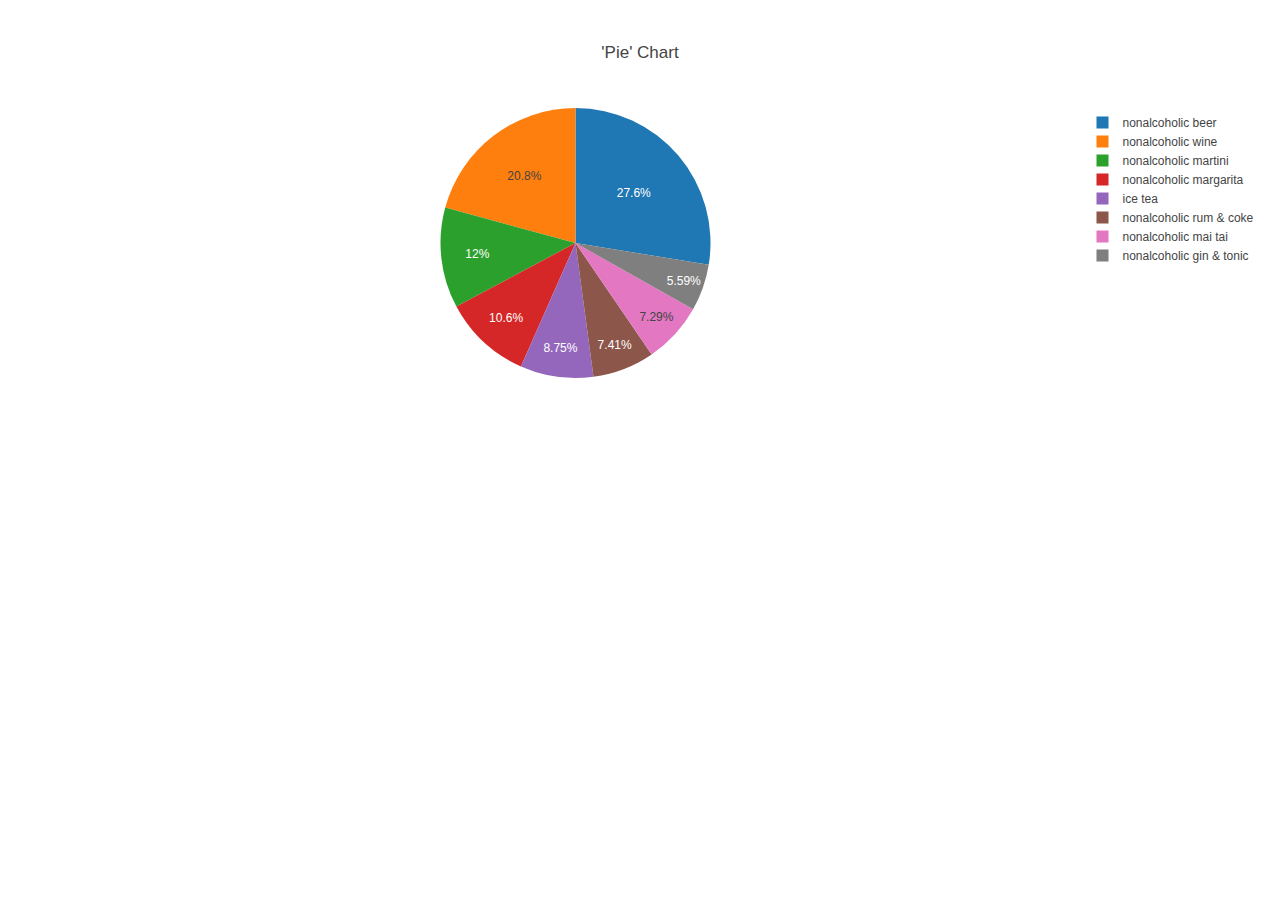
<file: resources/data-12-1-2-resources/index.html>
<!DOCTYPE html>
<html lang="en">
<head>
    <meta charset="UTF-8">
    <meta name="viewport" content="width=device-width, initial-scale=1.0">
    <meta http-equiv="X-UA-Compatible" content="ie=edge">
    <title>Basic Charts</title>
    <script src="https://cdn.plot.ly/plotly-latest.min.js"></script>
</head>
<body>
    <div id="plotArea"></div>
    <script src="plots.js"></script>
    <script src="practice.js"></script>
</body>
</html>
</file>
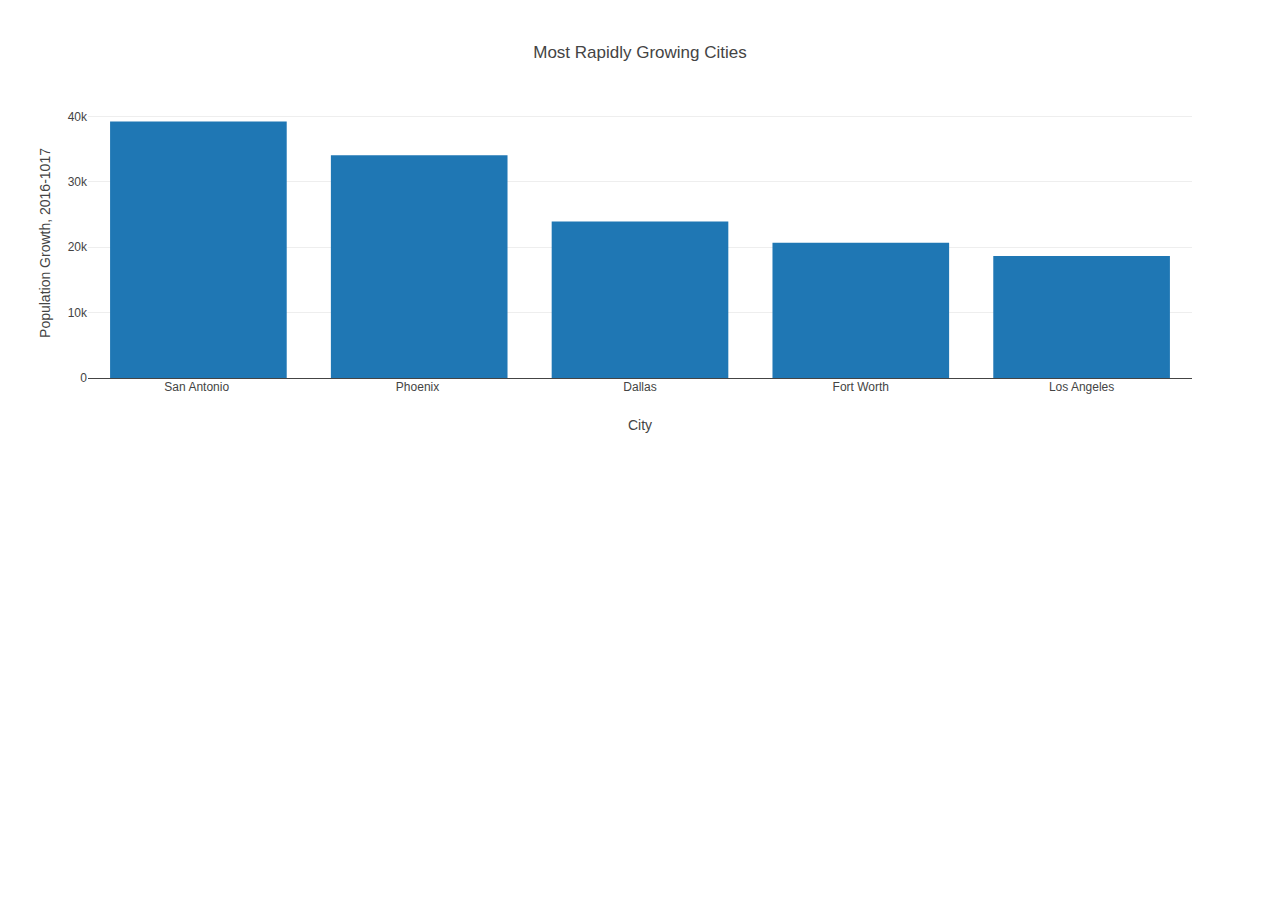
<file: resources/data-12-2-2-resources/index.html>
<!DOCTYPE html>
<html lang="en">
<head>
    <meta charset="UTF-8">
    <meta http-equiv="X-UA-Compatible" content="IE=edge">
    <meta name="viewport" content="width=device-width, initial-scale=1.0">
    <title>Fast-Growing Cities 2016-2017</title>
    <script src="https://cdn.plot.ly/plotly-latest.min.js"></script>
</head>
<body>
    <div id="bar-plot"></div>
    <script src="data.js"></script>
    <script src="plot.js"></script>
    
</body>
</html>
</file>
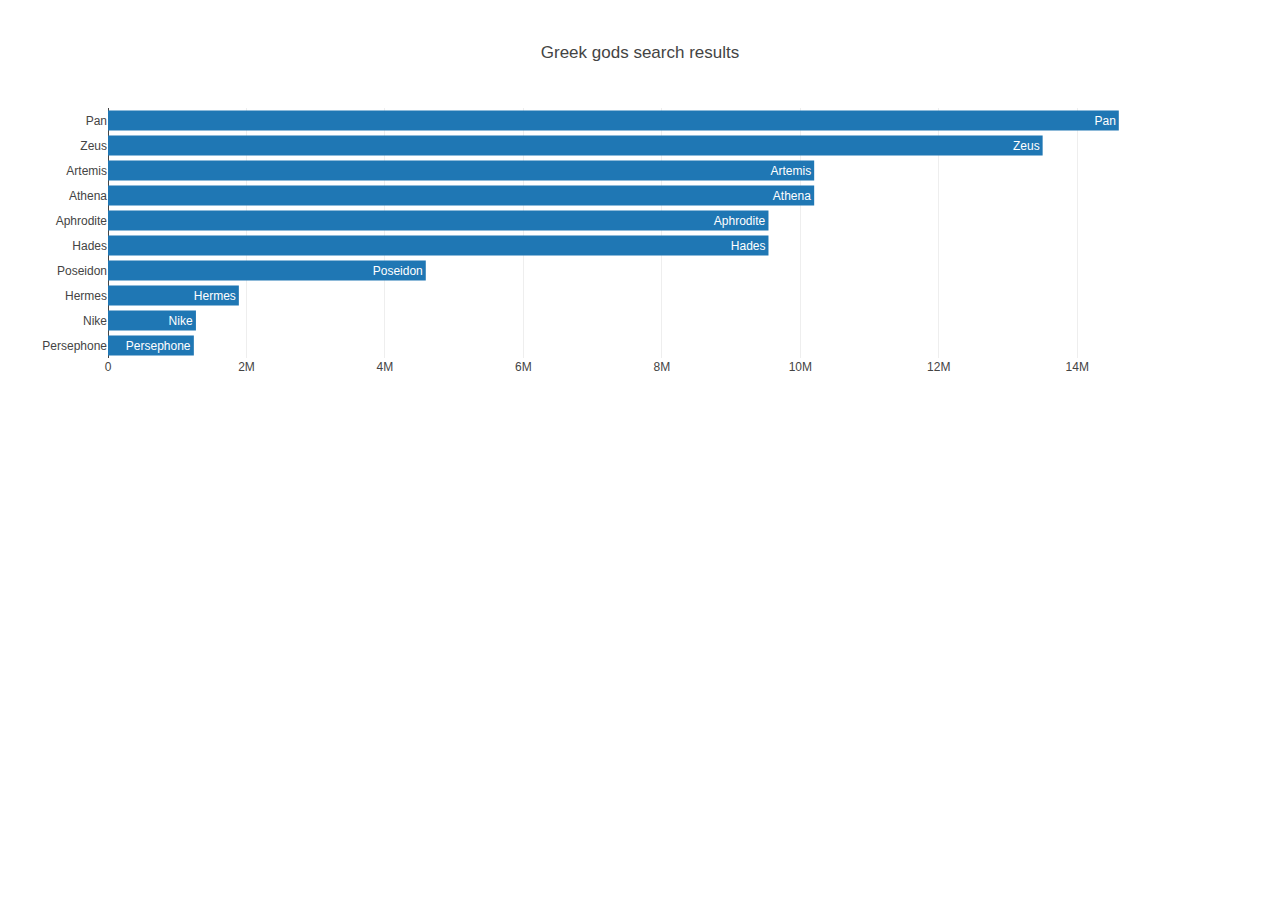
<file: resources/data-12-5-1-resources/index.html>
<!DOCTYPE html>
<html lang="en">
<head>
    <meta charset="UTF-8">
    <meta name="viewport" content="width=device-width, initial-scale=1.0">
    <meta http-equiv="X-UA-Compatible" content="ie=edge">
    <title>Greek gods</title>
    <script src="https://cdn.plot.ly/plotly-latest.min.js"></script>
</head>
<body>
    <div id="plot"></div>
    <script src="data.js"></script>
    <script src="plots.js"></script>
</body>
</html>
</file>
